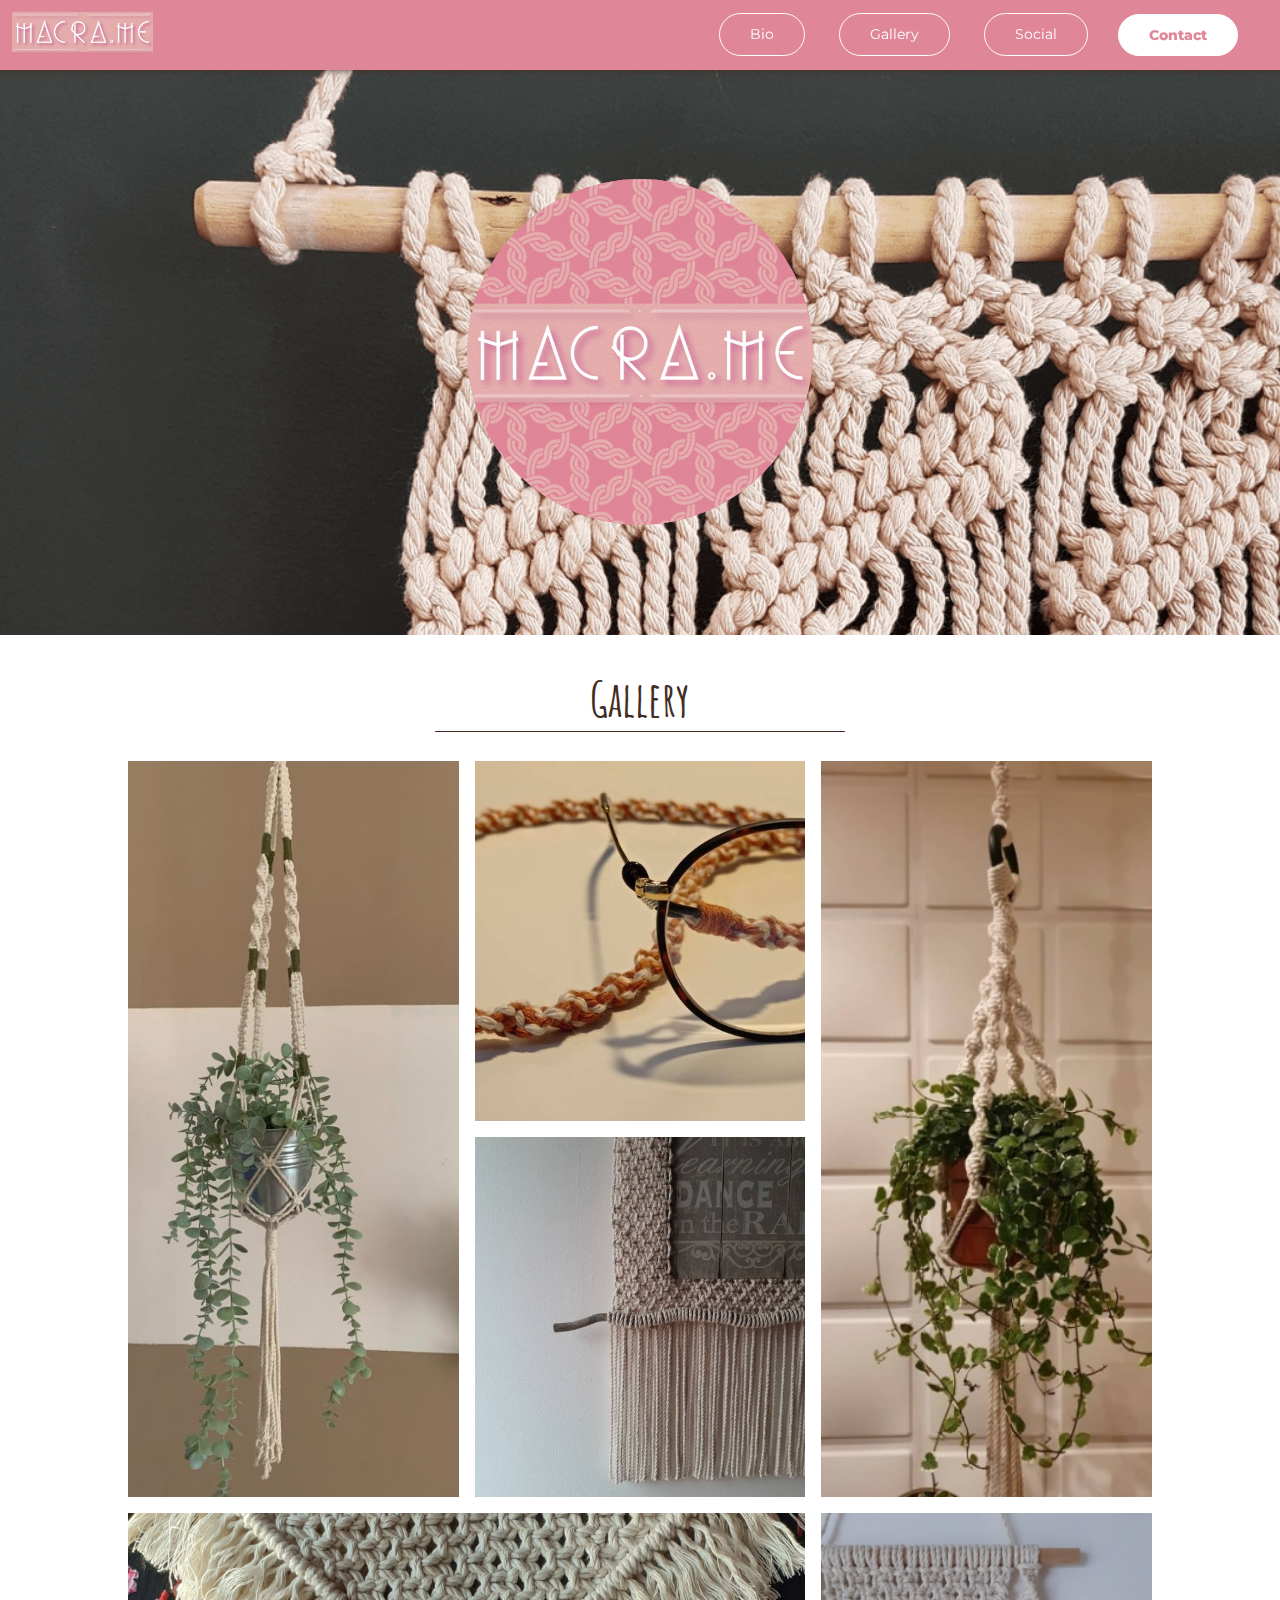
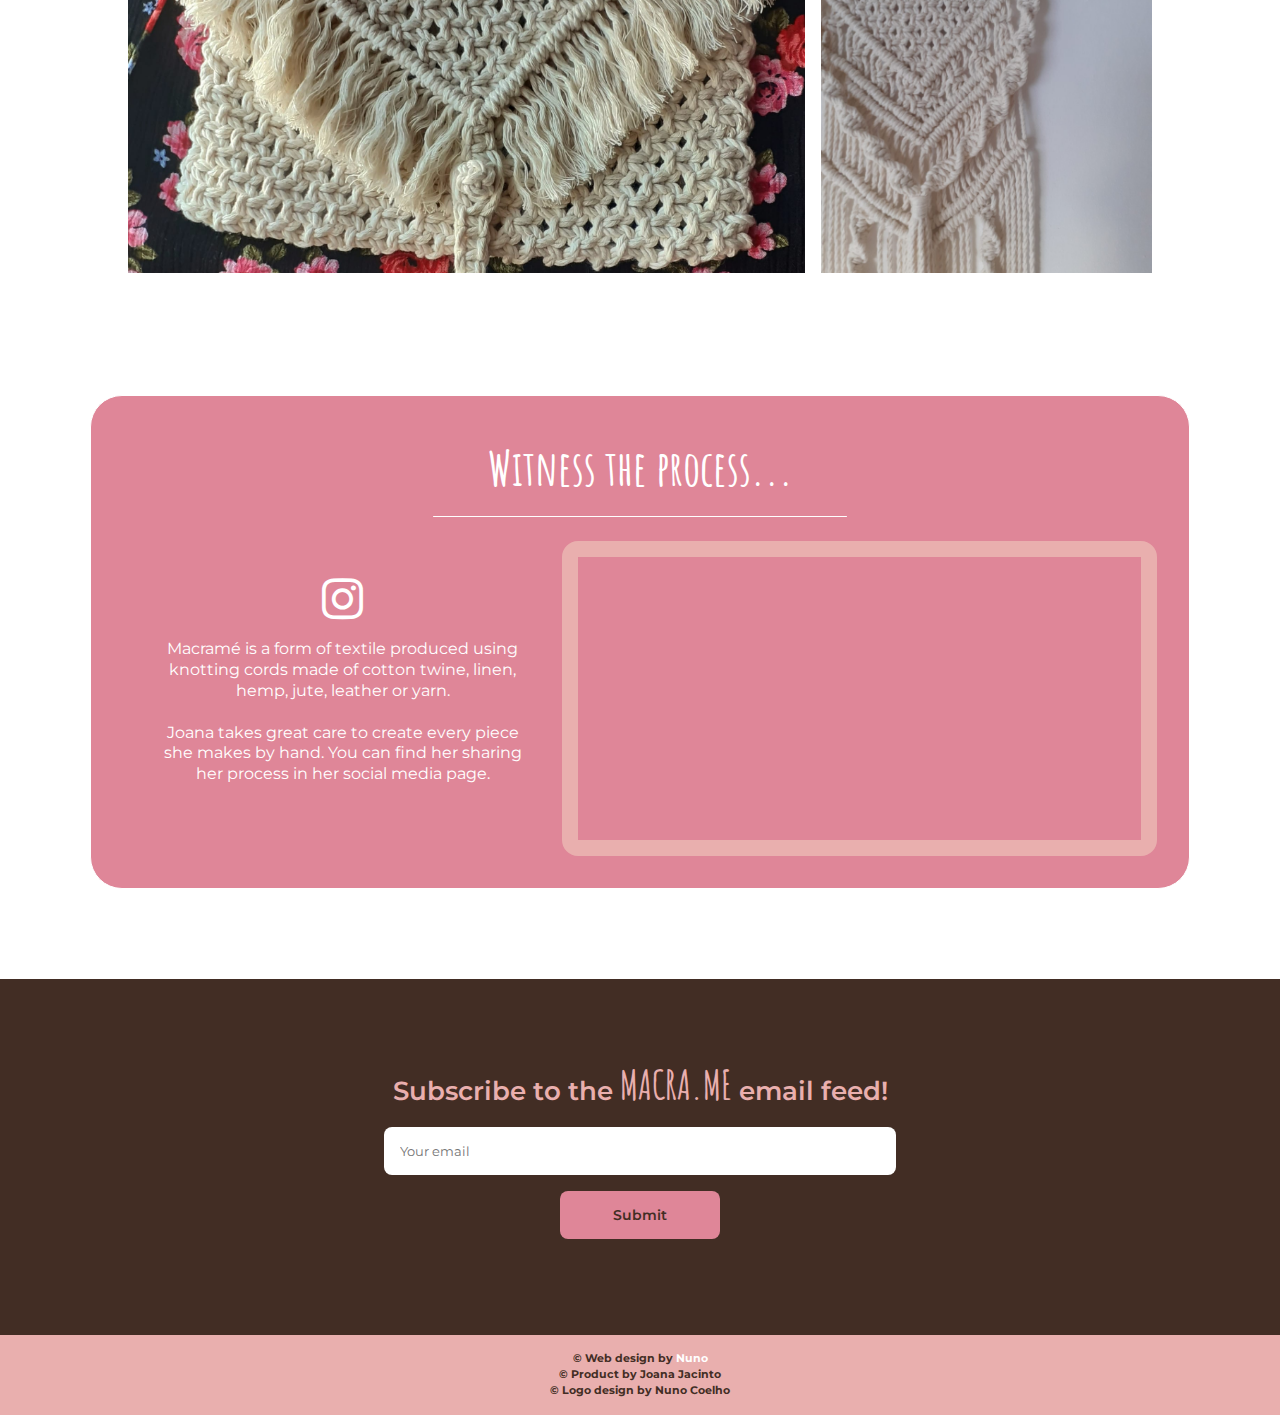
<file: index.html>
<!DOCTYPE html>
<html lang="en">
<head>
    <meta charset="UTF-8">
    <meta http-equiv="X-UA-Compatible" content="IE=edge">
    <meta name="viewport" content="width=device-width, initial-scale=1.0">
    <title>MACRA.ME</title>

    <!-- Google Fonts -->
    <link href="https://fonts.googleapis.com/css2?family=Amatic+SC:wght@700&display=swap" rel="stylesheet">
    <link href="https://fonts.googleapis.com/css2?family=Montserrat:wght@200;300&family=Raleway:wght@200&display=swap" rel="stylesheet">
    <link href="https://cdnjs.cloudflare.com/ajax/libs/font-awesome/4.7.0/css/font-awesome.min.css" rel="stylesheet">

    <!-- To load CSS. -->
    <link rel="stylesheet" href="style.css">
</head>

<body>
    <header id="header" class="header">
        <div class="overlay fade"></div>

        <!---------- NAV BAR ---------->

        <nav id="nav-bar" class="flex flex-jc-fe flex-ai-c">
            <a href="#" class="header-logo">
                <img src="images/mini-logo.jpeg" alt="MACRA.ME" id="header-img">
            </a>


            <a href="#" id ="hamburger" class="header-toggle hide-for-desktop">
                <span></span>
                <span></span>
                <span></span>
            </a>

            <div class="header-links hide-for-mobile">
                <a href="#" class="nav-link">Bio</a>
                <a href="#gallery" class="nav-link">Gallery</a>
                <a href="#social" class="nav-link">Social</a>
            </div>

            <a href="#contact" class="nav-link button-cta hide-for-mobile">Contact</a>
        </nav>

        <div class="header-menu fade">
            <a href="#" class="menu-link">Bio</a>
            <a href="#gallery" class="menu-link">Gallery</a>
            <a href="#social" class="menu-link">Social</a>
            <a href="#contact" class="menu-link">Contact</a>
        </div>
    </header>

    <!---------- BIO ---------->

    <div id="bio" class="bio">
        <div class="bio-container hide-for-mobile">
            <div class="bio-left">
                <h1>Tangled with love...</h1>
                
                <br>
                <hr>
                <br>

                <h2>Joana Jacinto</h2>

                <h4>
                    is a Lisbon-based artist with a passion for knotting thread.
                    <br>
                    <br>
                    She handcrafts elaborate Macramé pieces with intricate geometric designs and functional applications.
                </h4>
            </div>

            <div class="bio-logo"></div>
                
            <div class="bio-portrait"></div>
        </div>

        <div class="mobile-bio hide-for-desktop">
            <h1>Tangled with love...</h1>
                
            <br>
            <hr>
            <br>

            <h2>Joana Jacinto</h2>

            <h4>
                is a Lisbon-based artist with a passion for knotting thread.
                <br>
                <br>
                She handcrafts elaborate Macramé pieces with intricate geometric designs and functional applications.
            </h4>
        </div>
    </div>

    <!---------- GALLERY ---------->

    <section class="gallery">
        <h1><span id="gallery"></span>Gallery</h1>

        <hr>
        <br>
        
        <div class="gallery-dektop hide-for-mobile">
            <img class="product-1" src="./images/vase.jpeg" alt="Vase hanger 1">
            <img class="product-2" src="./images/strap.jpg" alt="String strap for glasses 1">
            <img class="product-3" src="./images/vase2.jpg" alt="Vase hanger 2">
            <img class="product-4" src="./images/frame.jpg" alt="Picture frame">
            <img class="product-5" src="./images/purse.jpeg" alt="Purse">
            <img class="product-6" src="./images/hanger.jpeg" alt="Wall hanger">
        </div>

        <div class="gallery-mobile hide-for-desktop">
            <img src="./images/vase.jpeg" alt="Vase hanger 1">
            <img src="./images/strap.jpg" alt="String strap for glasses 1">
            <img src="./images/vase2.jpg" alt="Vase hanger 2">
            <img src="./images/frame.jpg" alt="Picture frame">
            <img src="./images/purse.jpeg" alt="Purse">
            <img src="./images/hanger.jpeg" alt="Wall hanger">
        </div>
    </section>

    <!---------- SOCIAL SECTION ---------->

    <section class="social-section hide-for-mobile"><span id="social"></span>
        <h1>Witness the process...<hr></h1>

        <div class="social-text">
            <a target="_blank" href="https://www.instagram.com/macra._me/" class="fa fa-instagram"></a>

            <p>Macramé is a form of textile produced using knotting cords made of cotton twine, linen, hemp, jute, leather or yarn.
            <br>
            <br>
            Joana takes great care to create every piece she makes by hand. You can find her sharing her process in her social media page.</p>
            <br>
        </div>

        <iframe class="video-desktop" width="560" height="315" src="https://www.youtube.com/embed/yJBlr9JOFzE" title="YouTube video player" frameborder="0" allow="accelerometer; autoplay; clipboard-write; encrypted-media; gyroscope; picture-in-picture" allowfullscreen></iframe>
    </section>

    <section class="social-section-mobile hide-for-desktop"><span id="social"></span>
        <h1>Witness the process...<hr></h1>


        <div class="social-text-mobile">
            <a target="_blank" href="https://www.instagram.com/macra._me/" class="fa fa-instagram"></a>

            <p>Macramé is a form of textile produced using knotting cords made of cotton twine, linen, hemp, jute, leather or yarn.
            <br>
            <br>
            Joana takes great care to create every piece she makes by hand. You can find her sharing her process in her social media page.</p>
            <br>
        </div>

        <iframe class="video-mobile" width="560" height="315" src="https://www.youtube.com/embed/yJBlr9JOFzE" title="YouTube video player" frameborder="0" allow="accelerometer; autoplay; clipboard-write; encrypted-media; gyroscope; picture-in-picture" allowfullscreen></iframe>
    </section>

    <!---------- CONTACT SECTION ---------->

    <section class="contact-section"><span id="contact"></span>
        <form>
            <label for="email">Subscribe to the<span> MACRA.ME </span>email feed!<input type="email" name="email" id="email" placeholder="Your email"></label>
            <input type="submit" class="submit-btn">
        </form>
    </section>

    <footer>
        <h6>&copy; Web design by <a target="_blank" href="https://github.com/nunoserodio">Nuno</a>
        <br>
        &copy; Product by Joana Jacinto
        <br>
        &copy; Logo design by Nuno Coelho</h6>
    </footer>

    <!-- To load JavaScript file. -->
    <script src="app/js/script.js"></script>
</body>
</html>
</file>
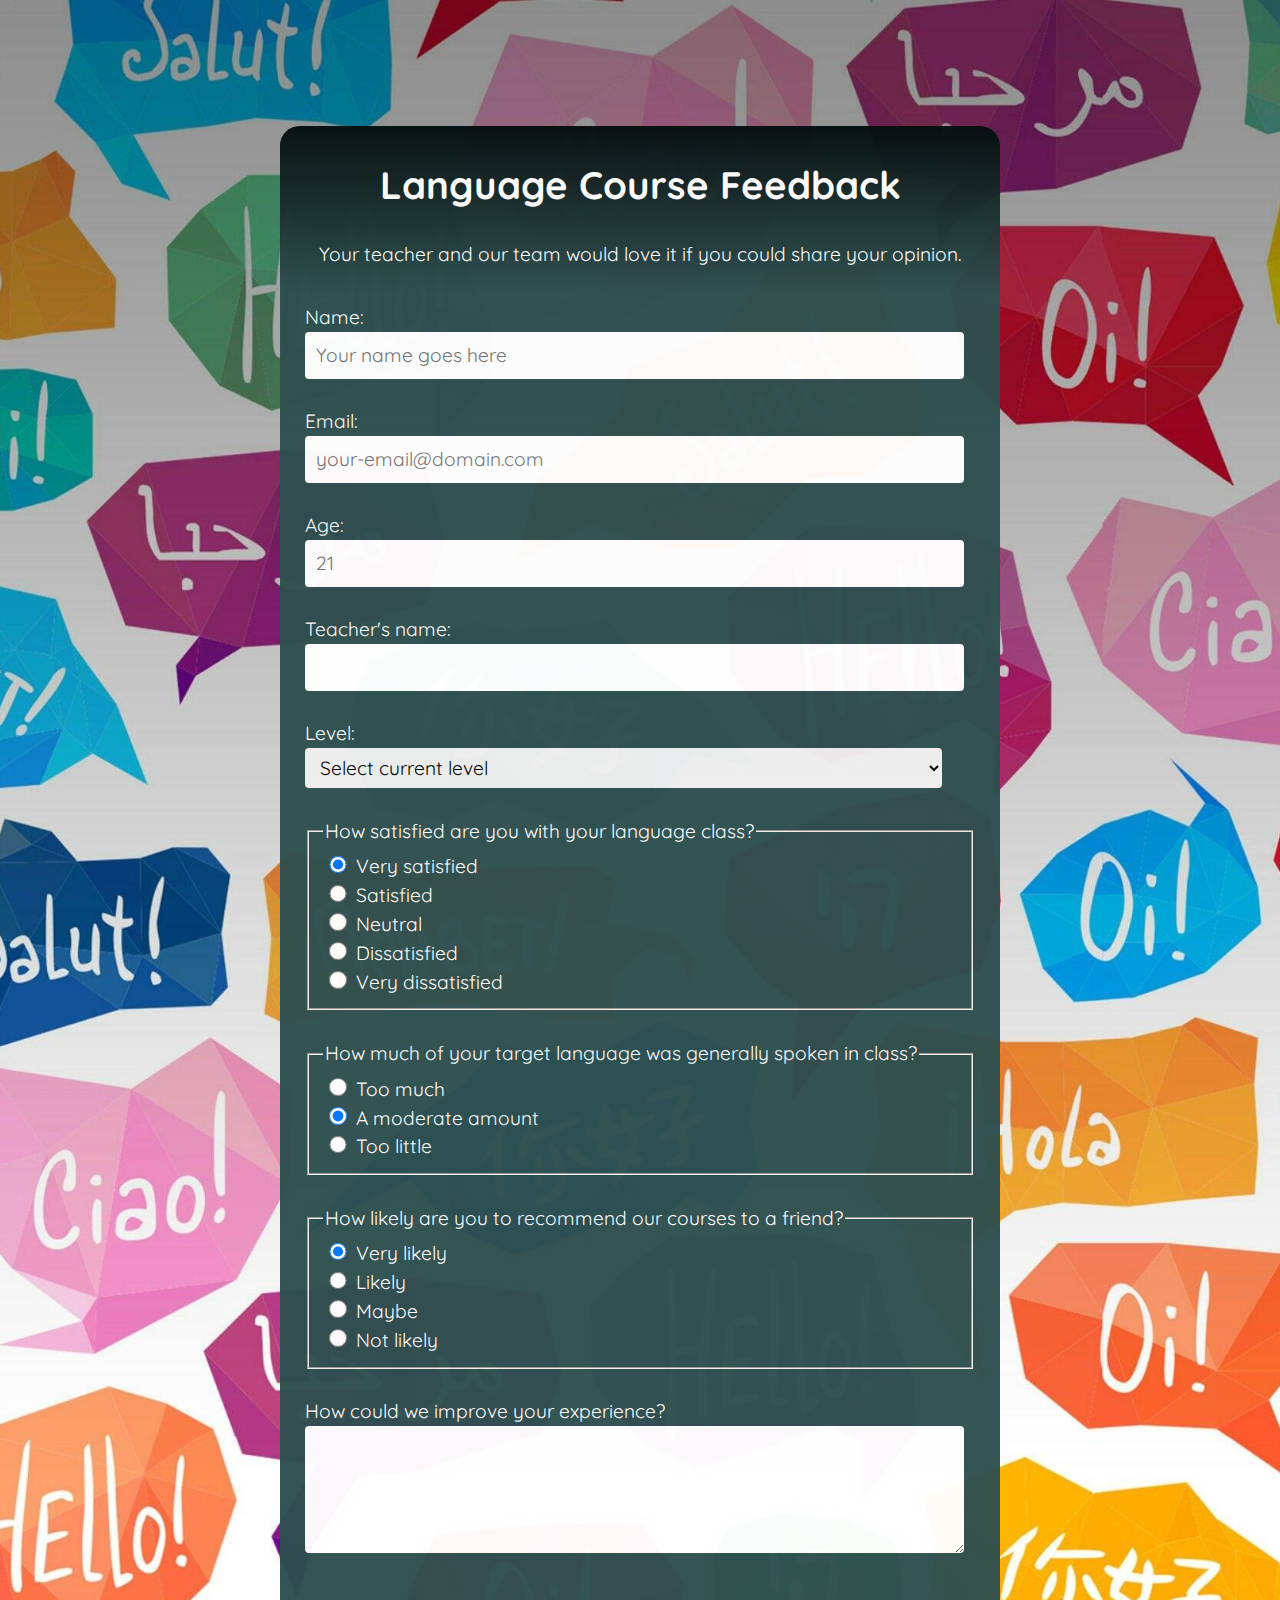
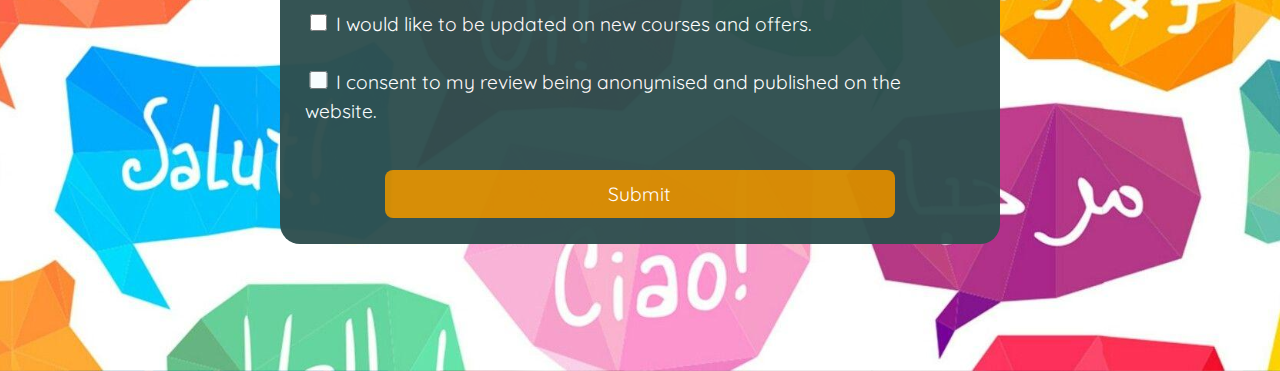
<file: Survey form/index.html>
<!DOCTYPE html>
<html lang="en">
<head>
	<meta charset="UTF-8">
	<meta http-equiv="X-UA-Compatible" content="IE=edge">
	<meta name="viewport" content="width=device-width, initial-scale=1.0">
	<title>Language Course Feedback</title>
	<link rel="stylesheet" href="./css/index.css">
</head>

<body>
	<div class="box">
		<header>
		  <h1 id="title">Language Course Feedback</h1>
	  
		  <p id="description">Your teacher and our team would love it if you could share your opinion.</p>
		</header>
		
		<form id="survey-form">
		  <label for="name" id="name-label">Name:</label>
		  <input type="text" id="name" name="name" class="form-input" placeholder="Your name goes here" required>
		  <br>
		
		  <label for="email" id="email-label">Email:</label>
		  <input type="email" id="email" name="email" class="form-input" placeholder="your-email@domain.com" required>
		  <br>
		
		  <label for="number" id="number-label">Age:</label>
		  <input type="number" id="number" name="age" class="form-input" min="18" max="99" placeholder="21" required>
		  <br>
			
		  <label for="teacher-name">Teacher's name:</label>
		  <input type="text" id="teacher-name" name="teacher-name" class="form-input" required>
		  <br>
		
		  <label for="dropdown"id="level">Level:</label>
		  <select id="dropdown" name="level" class="form-input" required>
			<option disabled selected value>Select current level</option>
			<option value="A1.1">A1.1</option>
			<option value="A1.2">A1.2</option>
			<option value="A2.1">A2.1</option>
			<option value="A2.2">A2.2</option>
			<option value="B1.1">B1.1</option>
			<option value="B1.2">B1.2</option>
		  </select>
		  <br>
		  
		  <fieldset>
			<legend>How satisfied are you with your language class?</legend>
			  <label for="very-satisfied-user">
				<input type="radio" id="very-satisfied-user" name="user-satisfaction" class="input-radio" value="very-satisfied-user" checked>Very satisfied
			  </label>
			  <br>
	
			  <label for="satisfied-user">
				<input type="radio" id="satisfied-user" name="user-satisfaction" class="input-radio" value="satisfied-user">Satisfied
			  </label>
			  <br>
	
			  <label for="neutral-user">
				<input type="radio" id="neutral-user" name="user-satisfaction" class="input-radio" value="neutral-user">Neutral
			  </label>
			  <br>
	
			  <label for="dissatisfied-user">
				<input type="radio" id="dissatisfied-user" name="user-satisfaction" class="input-radio" value="dissatisfied-user">Dissatisfied
			  </label>
			  <br>
	
			  <label for="very-dissatisfied-user">
				<input type="radio" id="very-dissatisfied-user" name="user-satisfaction" class="input-radio" value="very-dissatisfied-user">Very dissatisfied
			  </label>
			  <br>
		  </fieldset>
		  <br>
		  
		  <fieldset>
			<legend>How much of your target language was generally spoken in class?</legend>
			  <label for="too-much">
				<input type="radio" id="too-much" name="language-amount" class="input-radio" value="too-much" checked>Too much
			  </label>
			  <br>
			  
			  <label for="moderate">
				<input type="radio" id="moderate" name="language-amount" class="input-radio" value="moderate" checked>A moderate amount
			  </label>
			  <br>
			  
			  <label for="too-little">
				<input type="radio" id="too-little" name="language-amount" class="input-radio" value="too-little">Too little
			  </label>
			  <br>
		  </fieldset>
		  <br>
		  
		  <fieldset>
			<legend>How likely are you to recommend our courses to a friend?</legend>
			  <label for="very-likely">
				<input type="radio" id="very-likely" name="recommendation" class="input-radio" value="very-likely" checked>Very likely
			  </label>
			  <br>
	
			  <label for="likely">
				<input type="radio" id="likely" name="recommendation" class="input-radio" value="likely">Likely
			  </label>
			  <br>
	
			  <label for="maybe">
				<input type="radio" id="maybe" name="recommendation" class="input-radio" value="maybe">Maybe
			  </label>
			  <br>
	
			  <label for="not-likely">
				<input type="radio" id="not-likely" name="recommendation" class="input-radio" value="not-likely">Not likely
			  </label>
			  <br>
		  </fieldset>
		  <br>
		  
		  <label id="textarea">How could we improve your experience?</label>
		  <br>
		  <textarea id="textarea" name="comment" class="form-input input-textarea">
		  </textarea>
		  <br>
		  <br>
		  
		  <label for="contact"><input type="checkbox" id="contact" class="input-checkbox" value="add-maketing">I would like to be updated on new courses and offers.</label>
		  <br>
		  <br>
		  
		  <label for="publish"><input type="checkbox" id="publish" class="input-checkbox" value="add-publish">I consent to my review being anonymised and published on the website.</label>
		  <br>
		  <br>
		  
		  <div class="submit-section">
		  <input type="submit" id="submit" class="submit-button">
		  </div>
		</form>
	  </div>   
</body>
</html>
</file>
<file: style.css>
/* ========== GLOBALS ========== */

:root {
  --bistre: #422D24;
  --barbie-pink: #DF8698;
  --pastel-pink: #E9AFAE;
  --white: #FFFFFF;

  --font-sm: 0.875rem; /* 14px */
  --font-med: 1.125rem; /* 18px */
  --font-lrg: 1.625rem; /* 26px */
  --font-xl: 2.5rem; /* 40px */
  --font-super: 3rem; /* 48px */
}

html {
  /* Text will be 100% of the base font size set in the browser. Allows users to control it with zoom. Most browsers default to a 16px.*/
  font-size: 100%;

  /* Prevents containers with padding from growing. */
  box-sizing: border-box;
}

*, *::before, *::after {
  box-sizing: inherit;
}

body {
  margin: 0;
  padding: 0;
  line-height: 1.3;
  font-family: "Montserrat", Helvetica, sans-serif;
  font-weight: 400;
  color: var(--white);
  background: url("./images/logo-pattern.png") repeat fixed;
}

body.no-scroll {
  overflow: hidden;
}

h1 {
  font-family: "Amatic SC", Helvetica, sans-serif;
  font-size: var(--font-super);
  line-height: 3rem;
  text-align: center;
}

h2 {
  font-family: "Amatic SC", Helvetica, sans-serif;
  font-size: var(--font-xl);
}

h4 {
  font-weight: 400;
}

h6 {
  line-height: 1rem;
}

a, a:visited, a:hover {
  text-decoration: none;
}

a:not(.button-cta), a:visited:not(.button-cta), a:hover:not(.button-cta) {
  color: var(--white);
}

hr {
  width: 80%;
  height: 1.25px;
  border: 0;
  border-radius: 100px;
  background-color: var(--white);
}

input, button {
  font-family: inherit;
}

/* ========== NAV BAR ========== */

nav {
  position: fixed;
  z-index: 1;
  width: 100%;
  padding: 12px;
  background-color: var(--barbie-pink);
  box-shadow: 0 0 0.5em 0 var(--bistre);
  display: flex;
  justify-content: flex-end;
  align-items: center;
}

.nav-link {
  font-size: var(--font-sm);
  font-weight: 400;
  padding: 0.7rem 1.875rem;
  border-radius: 100px;
  border: var(--white) 1.5px solid;
  cursor: pointer;
}

.nav-link:not(.button__cta) {
  margin-right: 30px;
}

.nav-link:hover {
  box-shadow: 0 0 0.5em 0 var(--white) inset;
  transition: all 100ms ease-in 0s;
}

.button-cta {
  background-color: var(--white);
  color: var(--barbie-pink);
  font-weight: 800;
}

.button-cta:hover {
  background-color: var(--barbie-pink);
  color: var(--white);
  transition: all 200ms ease-in 0s;
}

.header-logo {
  margin-right: auto;
}

.header-logo img {
  width: 8.8rem;
  height: 2.52rem;
}

/* ========== HAMBURGER MENU ========== */

.header-toggle span {
  display: block;
  width: 25px;
  height: 2px;
  background-color: var(--white);
  border-radius: 100px;
  transition: all 300ms ease-in 0s;
  transform-origin: 2.5px 1px;
}

.header-toggle span:not(:last-child) {
  margin-bottom: 5px;
}

.header.open .header-toggle > span:first-child {
  transform: rotate(45deg);
}

.header.open .header-toggle > span:nth-child(2) {
  opacity: 0;
}

.header.open .header-toggle > span:last-child {
  transform: rotate(-45deg);
}

.header .overlay {
  opacity: 0;
  position: fixed;
  top: 4.332rem;
  right: 0;
  bottom: 0;
  left: 0;
  z-index: 1;
  background-image: linear-gradient(var(--pastel-pink), 95%, transparent);
}

.fade {
  visibility: hidden;
}

@keyframes fade-in {
  from {
    visibility: hidden;
    opacity: 0;
  }

  1% {
    visibility: visible;
    opacity: 0;
  }

  to {
    visibility: visible;
    opacity: 1;
  }
}

.fade-in {
  animation: fade-in 150ms ease-in-out forwards;
}

@keyframes fade-out {
  from {
    visibility: visible;
    opacity: 1;
  }

  99% {
    visibility: visible;
    opacity: 0;
  }

  to {
    visibility: hidden;
    opacity: 0;
  }
}

.fade-out {
  animation: fade-out 150ms ease-in-out forwards;
}

.header-menu {
  position: absolute;
  top: 69.313px;
  right: 0;
  left: 0;
  padding: 1rem 0 0;
  z-index: 1;
}

.header-menu a {
  display: block;
  padding: 2rem 0;
  margin: auto;
  width: 30vw;
  text-align: center;
  font-size: var(--font-med);
  font-weight: 600;
  cursor: pointer;
}

.header-menu a:not(:last-child) {
  border-bottom: 1.5px solid var(--white);
}

/* ========== BIO ========== */

.bio {
  position: relative;
  top: 69.313px;
  width: 100%;
  background: url("./images/bio-accent.jpeg");
  background-size: cover;
  overflow: hidden;
}

.bio-container:hover {
  clip-path: circle(75%);
}

.bio-container {
  background-color: var(--barbie-pink);
  display: flex;
  justify-content: center;
  width: 100%;
  clip-path: circle(13.5vw at 50% 50%);
  transition: clip-path .5s ease-in-out;
}

.bio-left {
  width: 36%;
  padding: 3rem;
  align-self: center;
  text-align: center;
  line-height: 1.5;
}

.bio-logo {
  background: url("./images/logo.jpeg") no-repeat center;
  background-size: 100%;
  width: 28%;
}

.bio-portrait {
  background: url("./images/portrait.jpeg") no-repeat center;
  background-size: cover;
  width: 36%;
  box-shadow: 4rem 0 3rem 0 var(--barbie-pink) inset;
}

.mobile-bio {
  width: 100%;
  height: 100vh;
  background-color: rgba(66, 45, 36, 0.92);
  text-align: center;
  line-height: 1.2;
  display: flex;
  flex-direction: column;
  justify-content: center;
  align-items: center;
  padding: 2rem;
}

/* ========== GALLERY ========== */

.gallery {
  position: relative;
  top: 69.313px;
  background-color: var(--white);
  padding: 2rem 10%;
}

span#gallery {
  position: absolute;
  top: -68px;
}

.gallery h1 {
  color: var(--bistre);
  line-height: 0;
}

.gallery hr {
  width: 40%;
  background-color: var(--bistre);
}

.gallery-dektop {
  display: grid;
  grid-template-columns: repeat(3, 1fr);
  grid-template-rows: repeat(3, 40vh);
  gap: 1em;
}

.gallery img {
  width: 100%;
  height: 100%;
  object-fit: cover;
}

.product-1 {
  grid-column: 1/2;
  grid-row: 1/3;
}

.product-3 {
  grid-column: 3/4;
  grid-row: 1/3;
}

.product-5 {
  grid-column: 1/3;
  grid-row: 3/4;
}

.gallery-mobile {
  display: flex;
  align-items: center;
  background-color: var(--pastel-pink);
  padding: 1rem;
  overflow-x: scroll;
}

.gallery-mobile img {
  width: calc(80vw - 1rem);
  height: 80vh;
  object-fit: cover;
}

.gallery-mobile img:not(:last-child) {
  padding-right: 1rem;
}

/* ========== SOCIAL SECTION ========== */

.social-section {
  position: relative;
  top: 69.313px;
  background-color: var(--barbie-pink);
  margin: 10vh auto;
  width: 90vw;
  max-width: 68.75rem;
  padding: 2rem;
  border-radius: 2rem;
  border: var(--white) 1.5px solid;
  display: flex;
  flex-flow: row wrap;
  text-align: center;
  align-items: center;
}

span#social {
  position: absolute;
  top: calc(-69.313px - 10vh);
}

.social-section h1 {
  width: 100%;
  margin: 1rem auto 0;
}

.social-section hr {
  width: 40%;
}

.social-text {
  padding: 0 2rem 0 2rem;
  flex: 1.2;
  min-width: 330px;
}

.fa {
  font-size: 3rem;
  transition: all 100ms ease-in-out;
}

.fa:hover {
  transform: scale(1.1);
}

.video-desktop {
  border: var(--pastel-pink) 1rem solid;
  border-radius: 1rem;
  flex: 1.8;
  align-self: center;
  min-width: 380px;
}

.social-section-mobile {
  position: relative;
  top: 69.313px;
  width: 100%;
  background-color: rgba(223, 134, 152, 0.8);
  text-align: center;
  line-height: 1.1;
  display: flex;
  flex-direction: column;
  justify-content: center;
  align-items: center;
  padding: 0 0 1rem 0;
}

.social-section-mobile h1 {
  margin: 2.5rem auto 1rem;
}

.social-text-mobile p {
  padding: 1rem;
}

.video-mobile {
  width: 100%;
}

/* ========== CONTACT SECTION ========== */

.contact-section {
  position: relative;
  top: 69.313px;
  background-color: var(--bistre);
  padding: 5rem 0;
  text-align: center;
}

span#contact {
  position: absolute;
  top: -69.313px;
}

.contact-section label {
  font-size: var(--font-lrg);
  color: var(--pastel-pink);
  font-weight: 600;
}

.contact-section label span {
  font-family: "Amatic SC", Helvetica, sans-serif;
  font-size: var(--font-xl);
}

.contact-section input {
  display: block;
  margin: 1rem auto;
  width: 80vw;
  max-width: 32rem;
  height: 3rem;
  border: none;
  border-radius: 0.5rem;
  padding: 0 1rem;
}

.contact-section input:focus {
  outline: 0;
  box-shadow: 0 0 6px 0 var(--pastel-pink);
}

/* ========== FOOTER ========== */

footer {
  position: relative;
  top: 69.313px;
  background-color: var(--pastel-pink);
  padding: 0.5rem 0;
  color: var(--bistre);
  text-align: center;
}

footer h6 {
  margin: 0.5rem;
}

input.submit-btn {
  width: 10rem;
  background: var(--barbie-pink);
  color: var(--bistre);
  font-size: var(--font-sm);
  font-weight: 600;
}

/* ========== RESPONSIVENESS ========== */

@media screen and (max-width: 48em) {
  .hide-for-mobile {
    display: none;
  }

  .contact-section label {
    font-size: var(--font-med);
    font-weight: 600;
  }

  .contact-section label span {
    font-size: var(--font-lrg);
  }

  .contact-section input {
    height: 2rem;
  }
}

@media screen and (min-width: 48em) {
  .hide-for-desktop {
    display: none;
  }
}
</file>
<file: Survey form/css/index.css>
@import url('https://fonts.googleapis.com/css2?family=Quicksand&display=swap');

body {
	font-family: "Quicksand";
	font-size: 1.2rem;
	color: white;
	line-height: 1.5;
	background-image: url(../images/language-background.jpg);
	background-size: cover;
	background-position: center;
}

.box {
	background-color: #2f4f4f;
	opacity: 0.97;
	max-width: 720px;
	margin: 10% auto;
	border-radius: 20px;
}

@media (max-width: 920px) {
	.box {
		margin: 10%;
	}
}

header {
	text-align: center;
	padding: 5px 15px;
	border-radius: 20px 20px 0 0;
	background: linear-gradient(0, #2f4f4f, #060F0F);
}

form {
	padding: 10px 25px;
}

input, button, select, textarea {
	font-family: inherit;
	font-size: inherit;
}

.form-input {
	display: block;
	width: 95%;
	height: 2.5rem;
	border: 0;
	border-radius: 0.25rem;
	padding: 0.2rem 0.7rem;
}

.form-input:focus {
	border-color: #80bdff;
	outline: 0;
	box-shadow: 0 0 0.2rem 0.25rem rgba(255, 165, 0, 0.4);
}

.input-radio,
.input-checkbox {
	margin-right: 0.5rem;
	min-height: 1.1rem;
	min-width: 1.2rem;
}

.input-textarea {
	min-height: 120px;
	resize: vertical;
}

@media (max-width: 550px) {
	body {
		font-size: 0.9rem;
		line-height: 1;
	}

	.box {
		width: 100%;
		margin: 0;
		border-radius: 10px;
	}

	header {
		border-radius: 10px 10px 0 0;
	}

	.form-input {
		height: 1.5rem;
		margin: 0.5rem 0;
		padding: 0.1rem 0.5rem;
		border-radius: 0.1rem;
	}

	.input-radio, .input-checkbox {
		margin-right: 0.5rem;
		min-height: 0.7rem;
		min-width: 0.7rem;
	}
}

.submit-section {
	text-align: center;
	padding: 1rem;
}

.submit-button {
	text-align: center;
	width: 80%;
	padding: 0.75rem;
	background: rgb(214, 139, 0);
	color: inherit;
	opacity: 1;
	border: 0;
	border-radius: 0.5rem;
	cursor: pointer;
}

.submit-button:hover {
	background: rgb(255, 165, 0);
}
</file>
